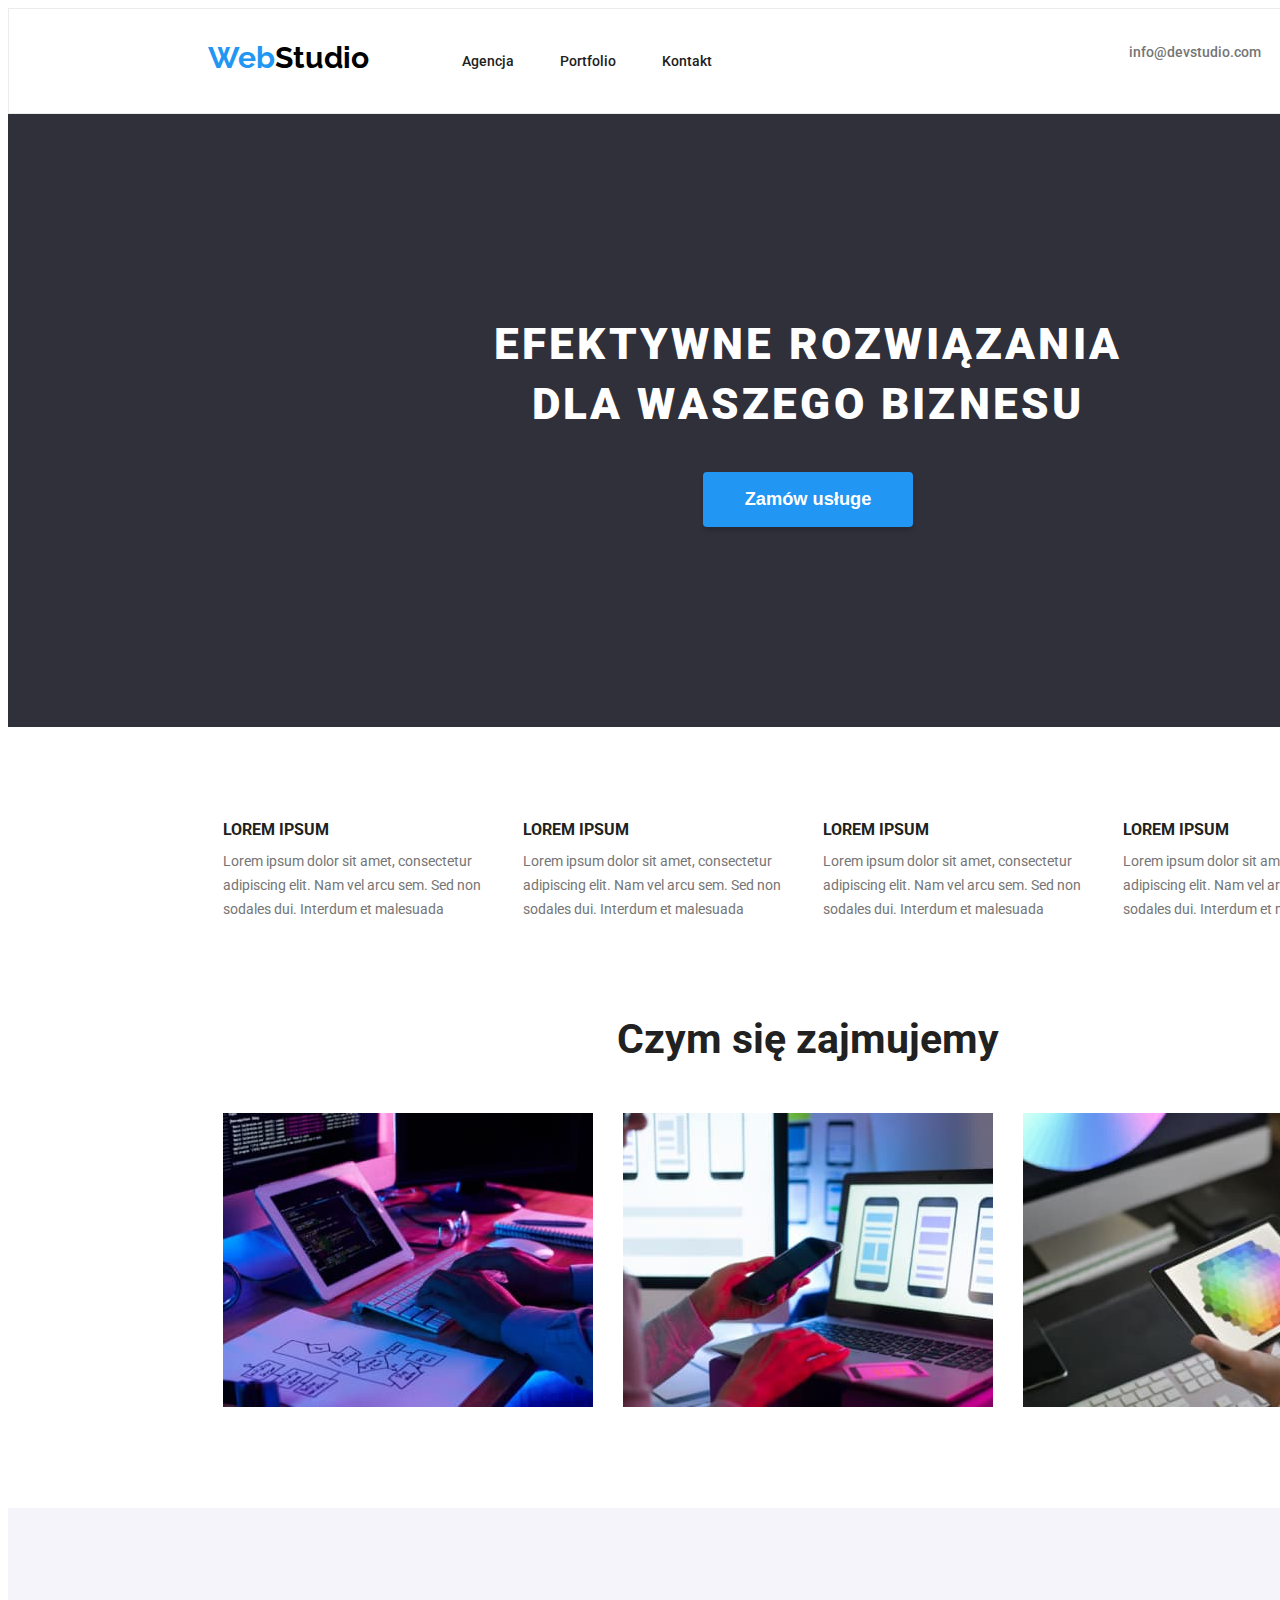
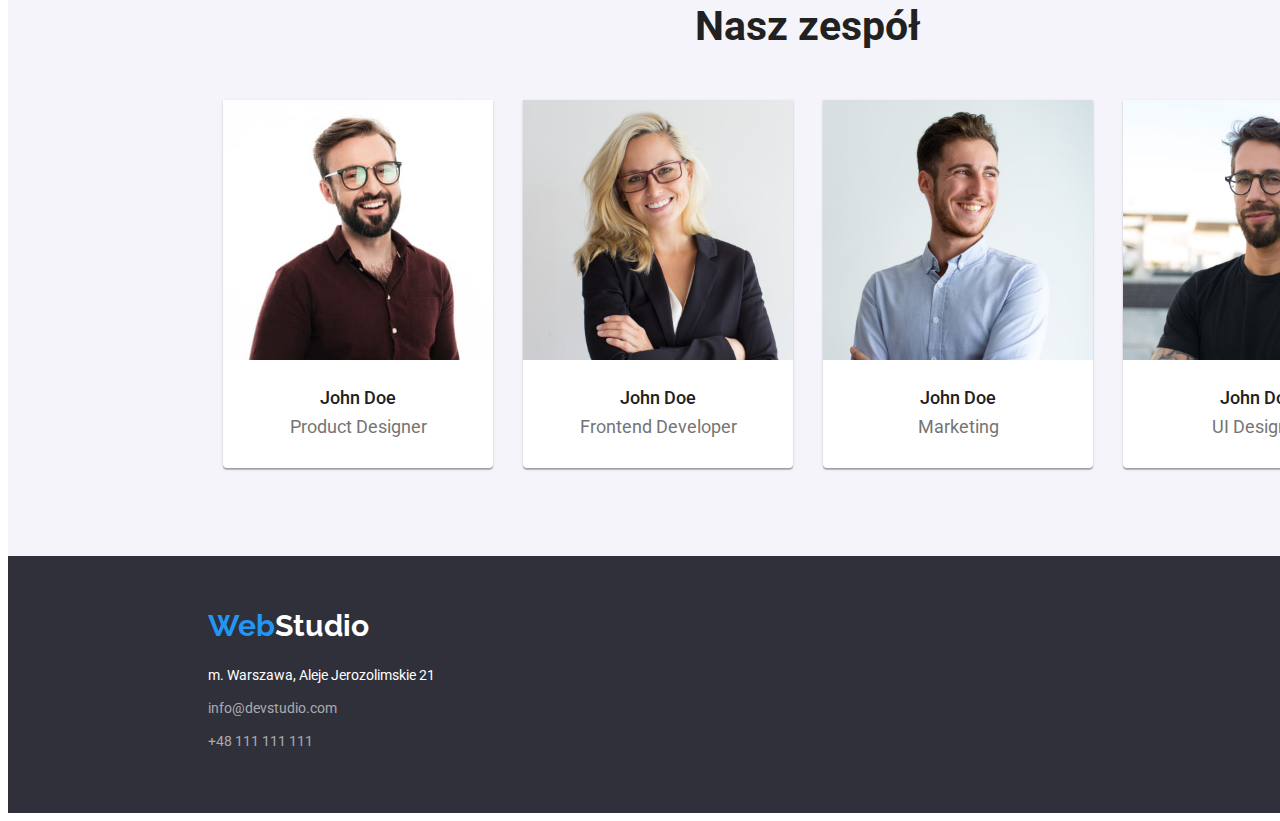
<file: index.html>
<!DOCTYPE html>
<html lang="pl">
  <head>
    <meta charset="UTF-8" />
    <meta http-equiv="X-UA-Compatible" content="IE=edge" />
    <meta name="viewport" content="width=device-width, initial-scale=1.0" />
    <title>WebStudio</title>
    <link rel="preconnect" href="https://fonts.googleapis.com" />
    <link rel="preconnect" href="https://fonts.gstatic.com" crossorigin />
    <link
      rel="stylesheet"
      href="https://cdnjs.cloudflare.com/ajax/libs/modern-normalize/1.1.0/modern-normalize.min.css"
      integrity="sha512-wpPYUAdjBVSE4KJnH1VR1HeZfpl1ub8YT/NKx4PuQ5NmX2tKuGu6U/JRp5y+Y8XG2tV+wKQpNHVUX03MfMFn9Q=="
      crossorigin="anonymous"
      referrerpolicy="no-referrer"
    />
    <link rel="stylesheet" href="./css/styles.css" />
    <link
      href="https://fonts.googleapis.com/css2?family=Raleway:wght@700&family=Roboto:wght@400;500;700;900&display=swap"
      rel="stylesheet"
    />
  </head>
  <body>
    <header class="page-header">
      <div class="flex container">
        <div>
          <a class="logo" href="./index.html"
            ><span class="logo-color-1">Web</span
            ><span class="logo-color-2">Studio</span></a
          >
        </div>
        <div>
          <nav>
            <ul class="page-navigation">
              <li><a class="link" href="Agencja">Agencja</a></li>
              <li><a class="link" href="./portfolio.html">Portfolio</a></li>
              <li><a class="link" href="Kontakt">Kontakt</a></li>
            </ul>
          </nav>
        </div>
        <div>
          <ul class="page-contact">
            <li>
              <a class="contact" href="mailto:info@devstudio.com"
                >info@devstudio.com</a
              >
            </li>
            <li>
              <a class="contact" href="tel:+48111111111">+48 111 111 111</a>
            </li>
          </ul>
        </div>
      </div>
    </header>
    <main>
      <div class="wrapper">
        <h1 class="header">EFEKTYWNE ROZWIĄZANIA DLA WASZEGO BIZNESU</h1>
        <button class="order-button" type="button">Zamów usługe</button>
      </div>
      <div class="post container">
        <dl class="post-box">
          <dt class="secondary-header">LOREM IPSUM</dt>
          <dd class="post-text">
            Lorem ipsum dolor sit amet, consectetur adipiscing elit. Nam vel
            arcu sem. Sed non sodales dui. Interdum et malesuada
          </dd>
        </dl>
        <dl class="post-box">
          <dt class="secondary-header">LOREM IPSUM</dt>
          <dd class="post-text">
            Lorem ipsum dolor sit amet, consectetur adipiscing elit. Nam vel
            arcu sem. Sed non sodales dui. Interdum et malesuada
          </dd>
        </dl>
        <dl class="post-box">
          <dt class="secondary-header">LOREM IPSUM</dt>
          <dd class="post-text">
            Lorem ipsum dolor sit amet, consectetur adipiscing elit. Nam vel
            arcu sem. Sed non sodales dui. Interdum et malesuada
          </dd>
        </dl>
        <dl class="post-box">
          <dt class="secondary-header">LOREM IPSUM</dt>
          <dd class="post-text">
            Lorem ipsum dolor sit amet, consectetur adipiscing elit. Nam vel
            arcu sem. Sed non sodales dui. Interdum et malesuada
          </dd>
        </dl>
      </div>
    </main>

    <article class="company">
      <div class="container">
        <h2 class="company-header">Czym się zajmujemy</h2>
        <ul class="company-products">
          <li>
            <img
              src="./images/Main-page/html-code.jpg"
              alt="html code writting"
              width="370"
              height="294"
            />
          </li>
          <li>
            <img
              src="./images/Main-page/smartphone-configuration.jpg"
              alt="smartphone configuration"
              width="370"
              height="294"
            />
          </li>
          <li>
            <img
              src="./images/Main-page/color-palette.jpg"
              alt="color palette"
              width="370"
              height="294"
            />
          </li>
        </ul>
      </div>
    </article>

    <section class="wrapper2">
      <div class="container">
        <h2 class="team-header">Nasz zespół</h2>
        <ul class="team-list">
          <li>
            <figure class="team-members">
              <img
                src="./images/Main-page/team-1.jpg"
                alt="Product Designer"
                width="270"
                height="260"
              />
              <figcaption class="team-details">
                <span class="name">John Doe</span>
                <span class="job-description">Product Designer</span>
              </figcaption>
            </figure>
          </li>
          <li>
            <figure class="team-members">
              <img
                src="./images/Main-page/team-2.jpg"
                alt="Frontend Developer"
                width="270"
                height="260"
              />
              <figcaption class="team-details">
                <span class="name">John Doe</span>
                <span class="job-description">Frontend Developer</span>
              </figcaption>
            </figure>
          </li>
          <li>
            <figure class="team-members">
              <img
                src="./images/Main-page/team-3.jpg"
                alt="Marketing employee"
                width="270"
                height="260"
              />
              <figcaption class="team-details">
                <span class="name">John Doe</span>
                <span class="job-description">Marketing</span>
              </figcaption>
            </figure>
          </li>
          <li>
            <figure class="team-members">
              <img
                src="./images/Main-page/team-4.jpg"
                alt="UI Designer"
                width="270"
                height="260"
              />
              <figcaption class="team-details">
                <span class="name">John Doe</span>
                <span class="job-description">UI Designer</span>
              </figcaption>
            </figure>
          </li>
        </ul>
      </div>
    </section>
    <footer class="summary">
      <div class="container">
        <a class="logo" href="./index.html"
          ><span class="logo-color-1">Web</span
          ><span class="logo-color-3">Studio</span></a
        >
        <p>m. Warszawa, Aleje Jerozolimskie 21</p>
        <address class="address-details">
          <a class="link-color" href="mailto:info@devstudio.com"
            >info@devstudio.com</a
          >
        </address>
        <address>
          <a class="link-color" href="tel:+48111111111">+48 111 111 111</a>
        </address>
      </div>
    </footer>
  </body>
</html>
</file>
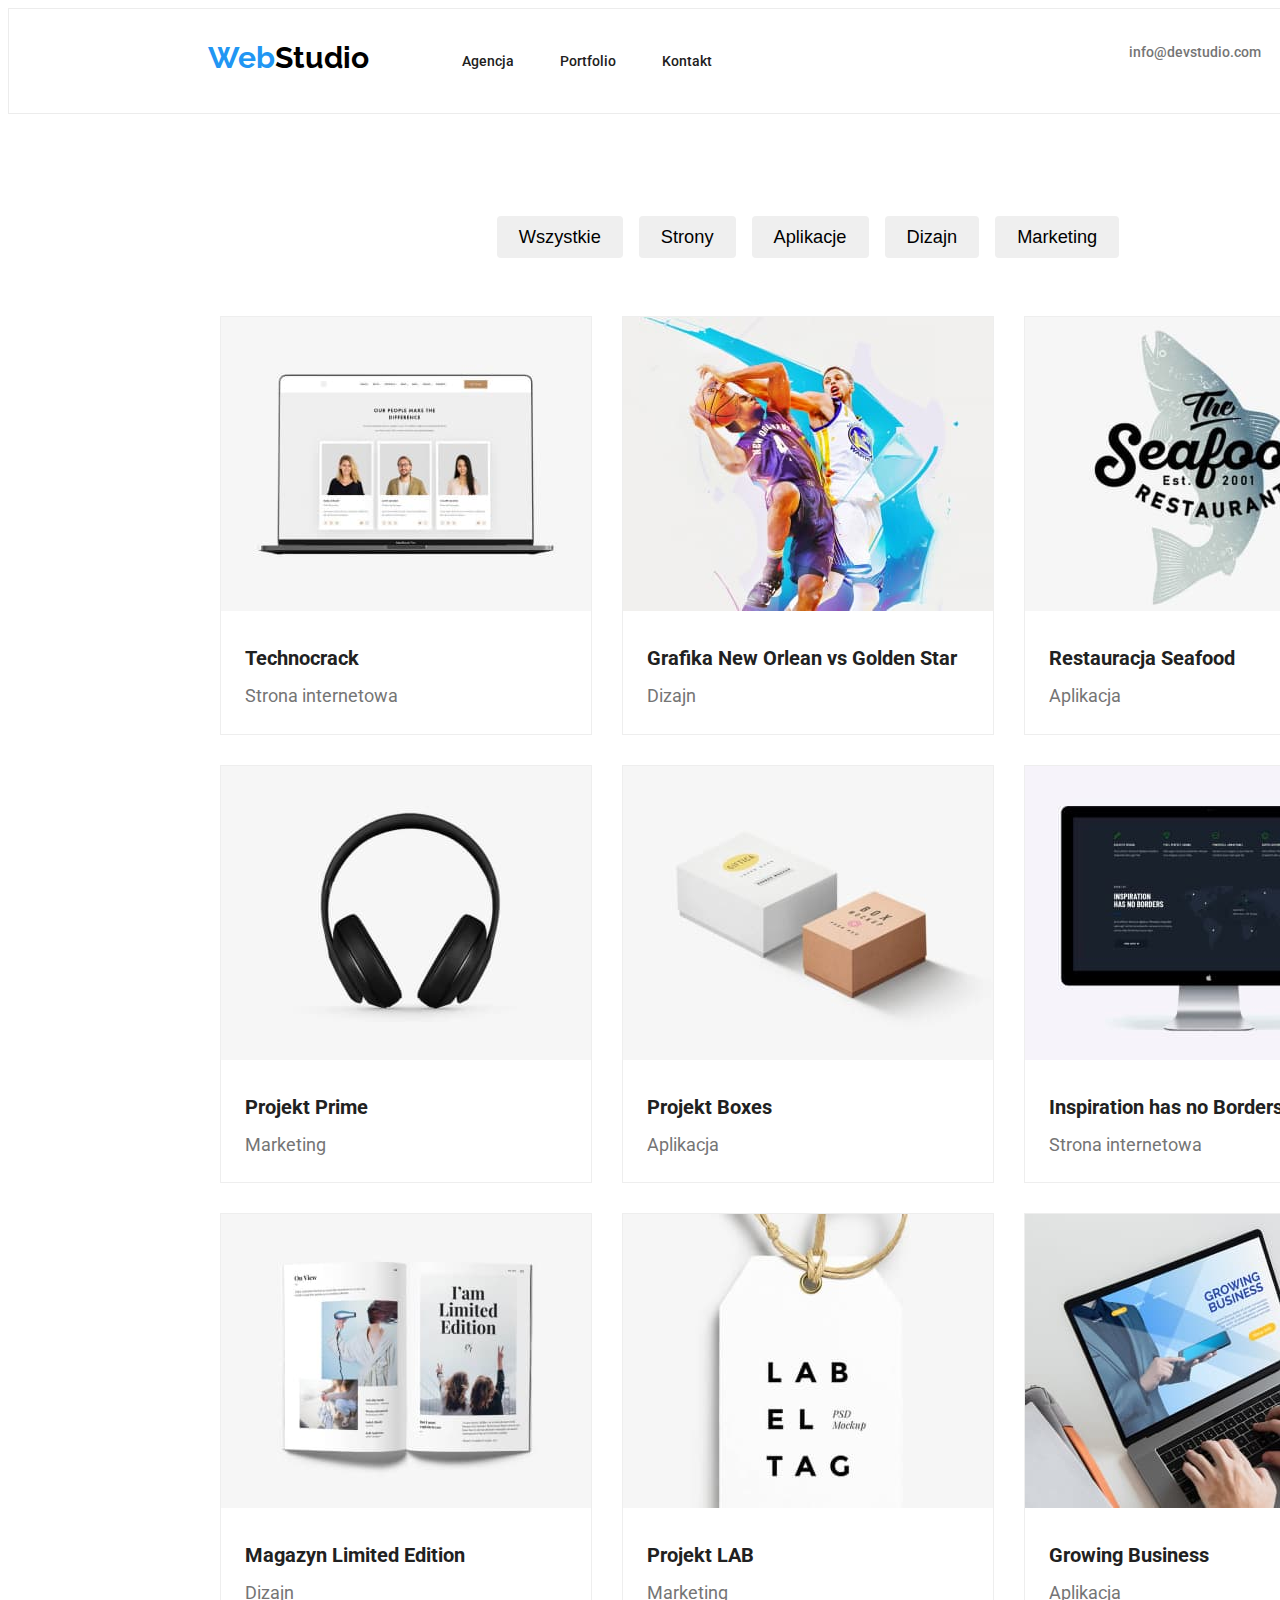
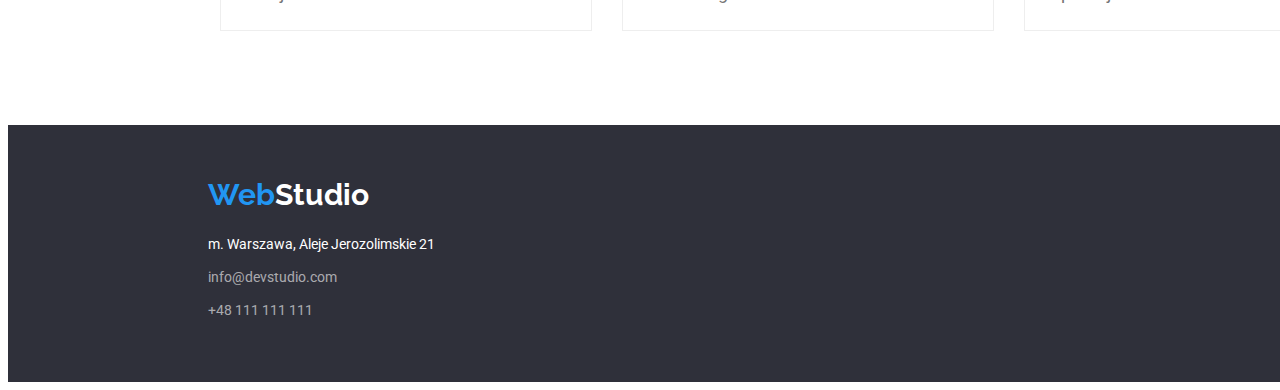
<file: portfolio.html>
<!DOCTYPE html>
<html lang="pl">
  <head>
    <meta charset="UTF-8" />
    <meta http-equiv="X-UA-Compatible" content="IE=edge" />
    <meta name="viewport" content="width=device-width, initial-scale=1.0" />
    <title>Portfolio</title>
    <link rel="preconnect" href="https://fonts.googleapis.com" />
    <link rel="preconnect" href="https://fonts.gstatic.com" crossorigin />
    <link
      rel="stylesheet"
      href="https://cdnjs.cloudflare.com/ajax/libs/modern-normalize/1.1.0/modern-normalize.min.css"
      integrity="sha512-wpPYUAdjBVSE4KJnH1VR1HeZfpl1ub8YT/NKx4PuQ5NmX2tKuGu6U/JRp5y+Y8XG2tV+wKQpNHVUX03MfMFn9Q=="
      crossorigin="anonymous"
      referrerpolicy="no-referrer"
    />
    <link rel="stylesheet" href="./css/styles.css" />
    <link
      href="https://fonts.googleapis.com/css2?family=Raleway:wght@700&family=Roboto:wght@400;500;700;900&display=swap"
      rel="stylesheet"
    />
  </head>
  <body>
    <header class="page-header">
      <div class="flex container">
        <div>
          <a class="logo" href="./index.html"
            ><span class="logo-color-1">Web</span
            ><span class="logo-color-2">Studio</span></a
          >
        </div>
        <div>
          <nav>
            <ul class="page-navigation">
              <li><a class="link" href="Agencja">Agencja</a></li>
              <li><a class="link" href="./portfolio.html">Portfolio</a></li>
              <li><a class="link" href="Kontakt">Kontakt</a></li>
            </ul>
          </nav>
        </div>
        <div>
          <ul class="page-contact">
            <li>
              <a class="contact" href="mailto:info@devstudio.com"
                >info@devstudio.com</a
              >
            </li>
            <li>
              <a class="contact" href="tel:+48111111111">+48 111 111 111</a>
            </li>
          </ul>
        </div>
      </div>
    </header>
    <main>
      <div class="list-button container">
        <button class="menu-button" type="button">Wszystkie</button>
        <button class="menu-button" type="button">Strony</button>
        <button class="menu-button" type="button">Aplikacje</button>
        <button class="menu-button" type="button">Dizajn</button>
        <button class="menu-button" type="button">Marketing</button>
      </div>
      <ul class="card-set container">
        <li class="card-properties">
          <figure class="card-details">
            <img
              src="./images/Portfolio/technocrack.jpg"
              alt="Technocrack"
              width="370"
              height="294"
            />
            <figcaption class="card-description">
              <span class="title">Technocrack</span>
              <span class="title-description">Strona internetowa</span>
            </figcaption>
          </figure>
        </li>
        <li class="card-properties">
          <figure class="card-details">
            <img
              src="./images/Portfolio/new-orlean-vs-golden-star.jpg"
              alt="NBA poster"
              width="370"
              height="294"
            />
            <figcaption class="card-description">
              <span class="title">Grafika New Orlean vs Golden Star</span>
              <span class="title-description">Dizajn</span>
            </figcaption>
          </figure>
        </li>
        <li class="card-properties">
          <figure class="card-details">
            <img
              src="./images/Portfolio/seafood-restaurant.jpg"
              alt="seafood restaurant"
              width="370"
              height="294"
            />
            <figcaption class="card-description">
              <span class="title">Restauracja Seafood</span>
              <span class="title-description">Aplikacja</span>
            </figcaption>
          </figure>
        </li>
        <li class="card-properties">
          <figure class="card-details">
            <img
              src="./images/Portfolio/project-prime.jpg"
              alt="Headphones"
              width="370"
              height="294"
            />
            <figcaption class="card-description">
              <span class="title">Projekt Prime</span>
              <span class="title-description">Marketing</span>
            </figcaption>
          </figure>
        </li>
        <li class="card-properties">
          <figure class="card-details">
            <img
              src="./images/Portfolio/project-boxes.jpg"
              alt="Boxes"
              width="370"
              height="294"
            />
            <figcaption class="card-description">
              <span class="title">Projekt Boxes</span>
              <span class="title-description">Aplikacja</span>
            </figcaption>
          </figure>
        </li>
        <li class="card-properties">
          <figure class="card-details">
            <img
              src="./images/Portfolio/inspiration-has-no-borders.jpg"
              alt="Monitor"
              width="370"
              height="294"
            />
            <figcaption class="card-description">
              <span class="title">Inspiration has no Borders</span>
              <span class="title-description">Strona internetowa</span>
            </figcaption>
          </figure>
        </li>
        <li class="card-properties">
          <figure class="card-details">
            <img
              src="./images/Portfolio/limited-edition-magazine.jpg"
              alt="magazine"
              width="370"
              height="294"
            />
            <figcaption class="card-description">
              <span class="title">Magazyn Limited Edition</span>
              <span class="title-description">Dizajn</span>
            </figcaption>
          </figure>
        </li>
        <li class="card-properties">
          <figure class="card-details">
            <img
              src="./images/Portfolio/project-lab.jpg"
              alt="LAB label"
              width="370"
              height="294"
            />
            <figcaption class="card-description">
              <span class="title">Projekt LAB</span>
              <span class="title-description">Marketing</span>
            </figcaption>
          </figure>
        </li>
        <li class="card-properties">
          <figure class="card-details">
            <img
              src="./images/Portfolio/growing-business.jpg"
              alt="Laptop Growing Business"
              width="370"
              height="294"
            />
            <figcaption class="card-description">
              <span class="title">Growing Business</span>
              <span class="title-description">Aplikacja</span>
            </figcaption>
          </figure>
        </li>
      </ul>
    </main>
    <footer class="summary">
      <div class="container">
        <a class="logo" href="./index.html"
          ><span class="logo-color-1">Web</span
          ><span class="logo-color-3">Studio</span></a
        >
        <p>m. Warszawa, Aleje Jerozolimskie 21</p>
        <address class="address-details">
          <a class="link-color" href="mailto:info@devstudio.com"
            >info@devstudio.com</a
          >
        </address>
        <address>
          <a class="link-color" href="tel:+48111111111">+48 111 111 111</a>
        </address>
      </div>
    </footer>
  </body>
</html>
</file>
<file: css/styles.css>
:root {
  --brand-font: "Roboto", sans-serif;
  --brand-color: #2196f3;
  --brand-text-color: #757575;
  --brand-bg-color: #2f303a;
}

body {
  color: var(--brand-text-color);
  font-family: var(--brand-font);
  font-size: 14px;
  line-height: 24px;
  width: 1600px;
}

.flex {
  display: flex;
  align-items: center;
}

.flex2 {
  display: flex;
  flex-direction: column;
  justify-content: center;
}

.container {
  width: 1200px;
  margin: 0 auto;
}

/* nawigacja */

.logo {
  font-family: "Raleway";
  font-weight: 700;
  font-size: 1.85rem;
  line-height: 1.29rem;
  text-decoration: none;
  padding-right: 93px;
}

.logo-color-1 {
  color: var(--brand-color);
}
.logo-color-2 {
  color: #000000;
}
.logo-color-3 {
  color: #ffffff;
}

.page-header {
  display: flex;
  align-items: center;
  border-style: solid;
  border-width: 1px;
  border-color: #ececec;
  padding: 20px 0;
}

.page-navigation {
  display: flex;
  list-style-type: none;
  line-height: 1.14rem;
  padding-left: 0px;
}

.page-navigation li a {
  font-weight: 500;
  color: #212121;
  text-decoration: none;
}

.link {
  font-weight: 500;
  color: #212121;
  text-decoration: none;
  margin: 32px 46px 0 0;
}
.link:hover,
.link:focus,
.contact:hover,
.contact:focus {
  color: var(--brand-color);
}

.page-contact {
  display: flex;
  gap: 50px;
  list-style-type: none;
  line-height: 1.14rem;
  padding-left: 371px;
}

.contact {
  color: var(--brand-text-color);
  font-weight: 500;
  text-decoration: none;
}

/* pierwszy div */
.wrapper {
  background-color: var(--brand-bg-color);
  display: flex;
  flex-direction: column;
  justify-content: center;
  align-items: center;
}
.header {
  max-width: 696px;
  margin-top: 200px;
  margin-bottom: 30px;
  font-weight: 900;
  font-size: 2.75rem;
  line-height: 3.75rem;
  color: #ffffff;
  text-align: center;
  text-transform: uppercase;
  letter-spacing: 0.2rem;
  text-decoration: none;
}
.order-button {
  background: var(--brand-color);
  color: #ffffff;
  font-weight: 700;
  font-size: 1.14rem;
  line-height: 2.14rem;
  text-align: center;
  cursor: pointer;
  padding: 10px 42px;
  border-width: 1px;
  box-shadow: 0px 4px 4px rgba(0, 0, 0, 0.15);
  border-radius: 4px;
  margin-bottom: 200px;
}

.list-button {
  display: flex;
  justify-content: center;
  margin: 94px auto 50px;
}
.menu,
button {
  font-weight: 500;
  font-size: 1.14rem;
  line-height: 1.86rem;
  list-style-type: none;
  cursor: pointer;
  padding: 6px 22px;
  margin: 8px;
  border-style: none;
  border-radius: 4px;
}

.menu-button:hover,
.menu-button:focus {
  background: var(--brand-color);
  color: #ffffff;
  font-weight: 500;
  font-size: 1.14rem;
  line-height: 1.86rem;
  box-shadow: 0px 3px 1px rgba(0, 0, 0, 0.1), 0px 1px 2px rgba(0, 0, 0, 0.08),
    0px 2px 2px rgba(0, 0, 0, 0.12);
  border-radius: 4px;
}

/* main - sekcja z tekstem */
.secondary-header {
  font-weight: 700;
  font-size: 1rem;
  line-height: 1.14rem;
  color: #212121;
  text-transform: uppercase;
  padding-bottom: 10px;
}

.post-box {
  margin: 94px 15px;
}
.post {
  display: flex;
  justify-content: center;
}

.post-text {
  margin: 0;
}

/* Czym się zajmujemy i zespół */

.company {
  margin: 0 auto 94px;
}
.company-products {
  display: flex;
  list-style-type: none;
  justify-content: center;
  margin: 0px 30px;
  padding: 0;
}

.company-products li {
  padding: 0 15px;
  margin: 0;
}
.company-header {
  font-weight: 700;
  font-size: 2.57rem;
  line-height: 3rem;
  color: #212121;
  text-align: center;
  margin: 0;
  padding-bottom: 50px;
}
.wrapper2 {
  background-color: #f5f4fa;
  height: 648px;
}

.team-header {
  font-weight: 700;
  font-size: 2.57rem;
  line-height: 3rem;
  color: #212121;
  text-align: center;
  margin: 0;
  padding-top: 94px;
  padding-bottom: 50px;
}

.team-list {
  display: flex;
  list-style-type: none;
  justify-content: center;
  margin: 0px;
  padding: 0;
}

.team-members {
  width: 270px;
  height: 368px;
  background-color: #ffffff;
  margin: 0px 15px;
  box-shadow: 0px 1px 3px rgba(0, 0, 0, 0.12), 0px 1px 1px rgba(0, 0, 0, 0.14),
    0px 2px 1px rgba(0, 0, 0, 0.2);
  border-radius: 0px 0px 4px 4px;
}

.team-details,
.card-description {
  display: flex;
  flex-direction: column;
  justify-content: center;
  margin: 20px 24px;
}

.name {
  font-weight: 500;
  font-size: 1.14rem;
  line-height: 1.34rem;
  color: #212121;
  text-align: center;
  padding-bottom: 10px;
}
.job-description {
  font-size: 1.14rem;
  line-height: 18.75px;
  text-align: center;
}

/* portfolio - siatka produktów */

.card-set {
  display: flex;
  flex-wrap: wrap;
  justify-content: center;
  gap: 30px;
  list-style-type: none;
  padding: 0;
  margin-bottom: 94px;
}

.card-properties {
  max-width: 370px;
  flex-basis: calc((100% - 20px) / 3);
  border: 1px solid #eeeeee;
}

.card-details {
  margin: 0;
}

.title {
  font-weight: 700;
  font-size: 1.28rem;
  line-height: 2.57rem;
  color: #212121;
}

.title-description {
  font-size: 1.14rem;
  line-height: 2.14rem;
}

/* footer */

.summary {
  background-color: var(--brand-bg-color);
  padding: 60px 0;
  display: flex;
  flex-direction: column;
  justify-content: center;
}

.container > p {
  color: #ffffff;
  margin-top: 20px;
  margin-bottom: 0px;
}

.address-details {
  color: #ffffff;
  font-style: normal;
  margin: 9px 0px;
}

.link-color {
  color: rgba(255, 255, 255, 0.6);
  text-decoration: none;
  font-style: normal;
}

.link-color:hover {
  color: var(--brand-color);
}
</file>
